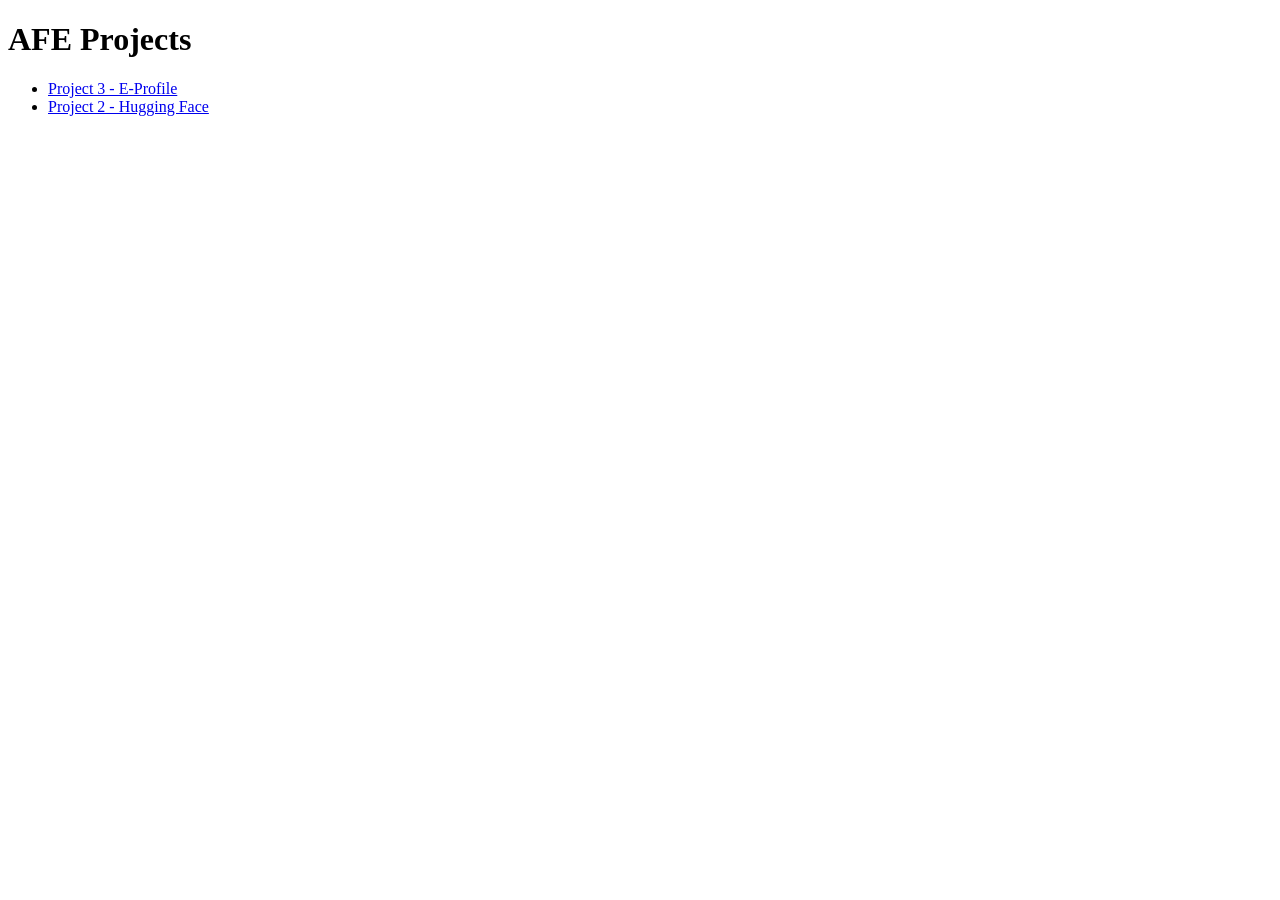
<file: index.html>
<!DOCTYPE html>
<html>
<head>
    <meta charset="UTF-8">
    <title>AFE Projects</title>
</head>
<body>
    <h1>AFE Projects</h1>

    <ul>
        <li><a href="Project3-EProfile/">Project 3 - E-Profile</a></li>
        <li><a href="Project2-HuggingFace/index.html">Project 2 - Hugging Face</a></li>
    </ul>
</body>
</html>
</file>
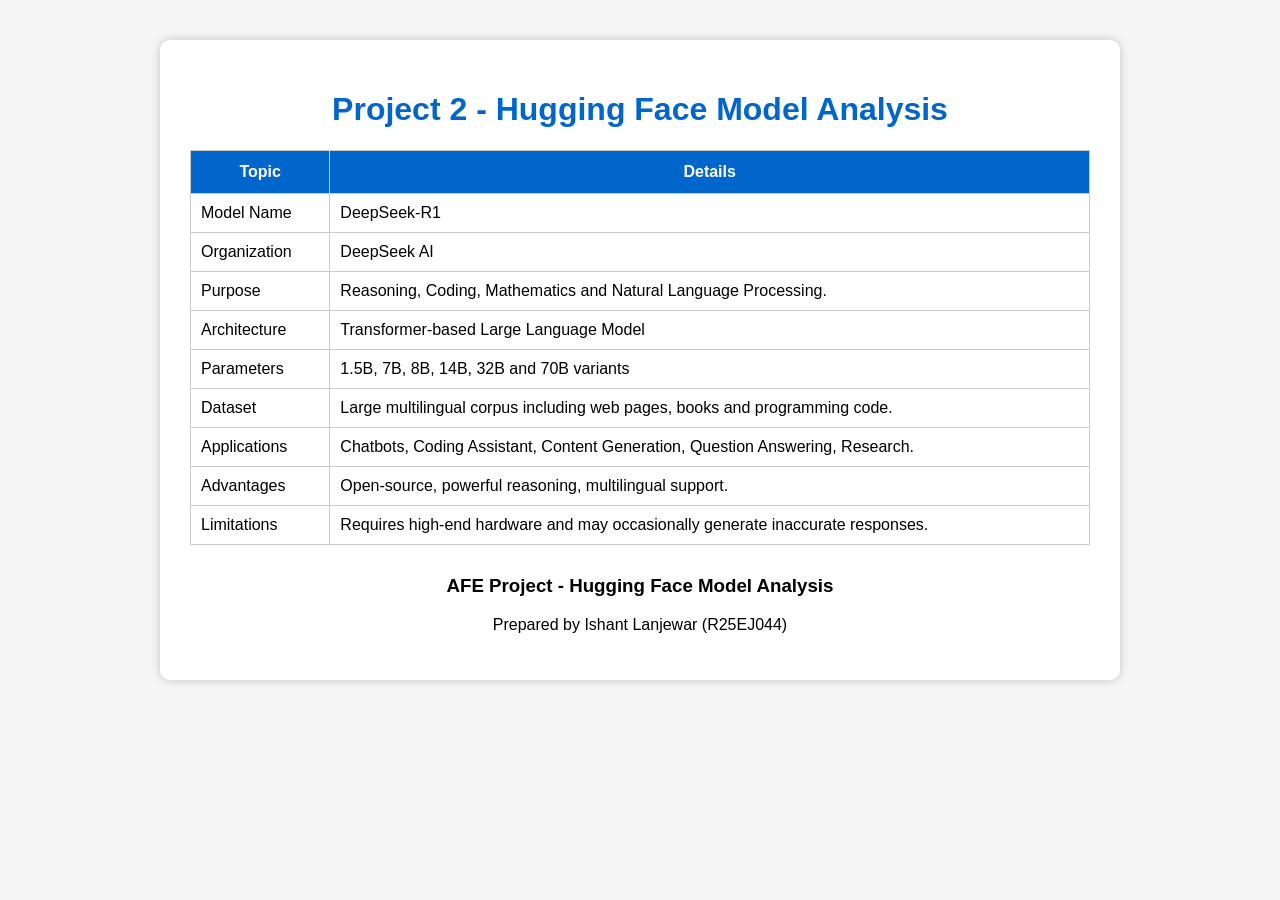
<file: Project2-HuggingFace/index.html>
<!DOCTYPE html>
<html>
<head>
<meta charset="UTF-8">
<title>Project 2 - Hugging Face Model</title>

<style>
body{
font-family:Arial;
background:#f5f5f5;
margin:40px;
}

.container{
background:white;
padding:30px;
border-radius:10px;
max-width:900px;
margin:auto;
box-shadow:0 0 10px rgba(0,0,0,.2);
}

h1{
color:#0066cc;
text-align:center;
}

table{
width:100%;
border-collapse:collapse;
margin-top:20px;
}

table,th,td{
border:1px solid #ccc;
}

th{
background:#0066cc;
color:white;
padding:12px;
}

td{
padding:10px;
}

footer{
text-align:center;
margin-top:30px;
}
</style>

</head>

<body>

<div class="container">

<h1>Project 2 - Hugging Face Model Analysis</h1>

<table>

<tr>
<th>Topic</th>
<th>Details</th>
</tr>

<tr>
<td>Model Name</td>
<td>DeepSeek-R1</td>
</tr>

<tr>
<td>Organization</td>
<td>DeepSeek AI</td>
</tr>

<tr>
<td>Purpose</td>
<td>Reasoning, Coding, Mathematics and Natural Language Processing.</td>
</tr>

<tr>
<td>Architecture</td>
<td>Transformer-based Large Language Model</td>
</tr>

<tr>
<td>Parameters</td>
<td>1.5B, 7B, 8B, 14B, 32B and 70B variants</td>
</tr>

<tr>
<td>Dataset</td>
<td>Large multilingual corpus including web pages, books and programming code.</td>
</tr>

<tr>
<td>Applications</td>
<td>Chatbots, Coding Assistant, Content Generation, Question Answering, Research.</td>
</tr>

<tr>
<td>Advantages</td>
<td>Open-source, powerful reasoning, multilingual support.</td>
</tr>

<tr>
<td>Limitations</td>
<td>Requires high-end hardware and may occasionally generate inaccurate responses.</td>
</tr>

</table>

<footer>

<h3>AFE Project - Hugging Face Model Analysis</h3>

<p>Prepared by Ishant Lanjewar (R25EJ044)</p>

</footer>

</div>

</body>
</html>
</file>
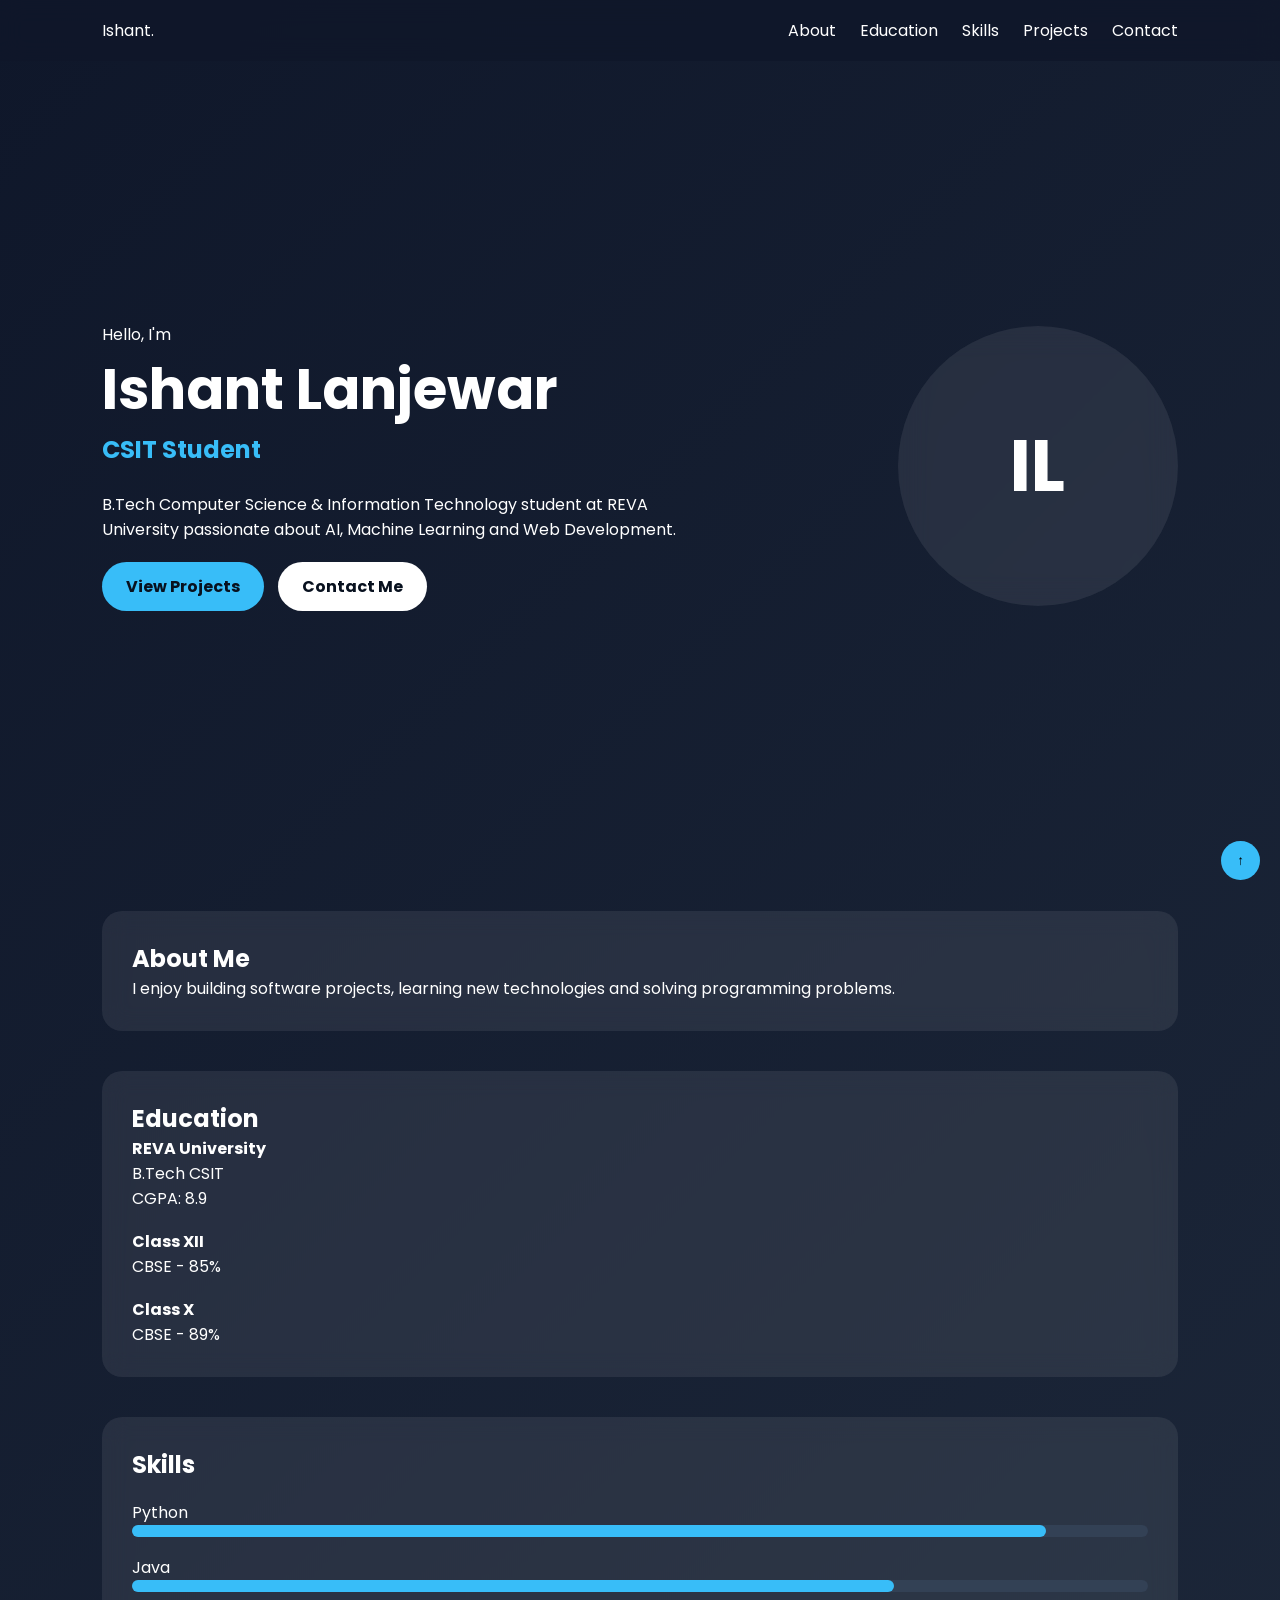
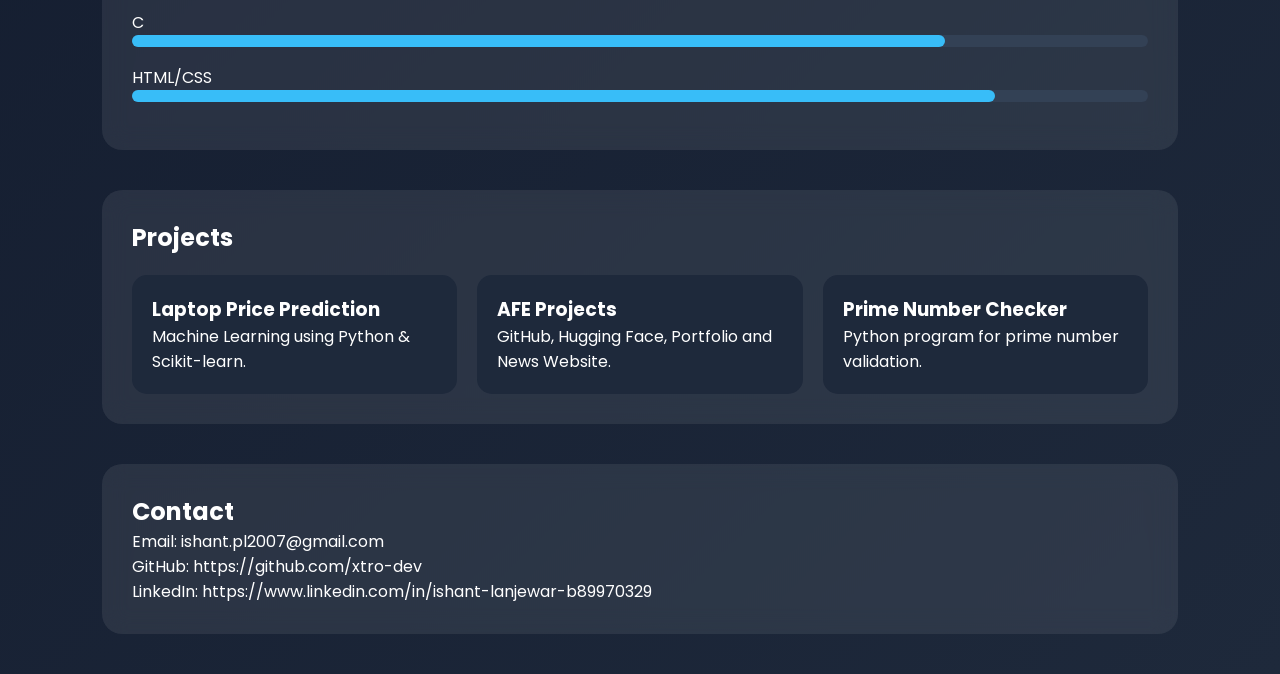
<file: Project3-EProfile/index.html>
<!DOCTYPE html>
<html lang="en">
<head>
<meta charset="UTF-8">
<meta name="viewport" content="width=device-width,initial-scale=1.0">
<title>Ishant Lanjewar | Portfolio</title>
<link rel="preconnect" href="https://fonts.googleapis.com">
<link rel="preconnect" href="https://fonts.gstatic.com" crossorigin>
<link href="https://fonts.googleapis.com/css2?family=Poppins:wght@300;400;600;700&display=swap" rel="stylesheet">
<link rel="stylesheet" href="style.css">
</head>
<body>
<nav class="nav">
<div class="logo">Ishant.</div>
<div class="links">
<a href="#about">About</a>
<a href="#education">Education</a>
<a href="#skills">Skills</a>
<a href="#projects">Projects</a>
<a href="#contact">Contact</a>
</div>
</nav>

<header class="hero">
<div class="hero-text">
<p>Hello, I'm</p>
<h1>Ishant Lanjewar</h1>
<h2 id="typing"></h2>
<p class="desc">B.Tech Computer Science & Information Technology student at REVA University passionate about AI, Machine Learning and Web Development.</p>
<a class="btn" href="#projects">View Projects</a>
<a class="btn secondary" href="#contact">Contact Me</a>
</div>
<div class="hero-card">
<div class="avatar">IL</div>
</div>
</header>

<section id="about" class="card">
<h2>About Me</h2>
<p>I enjoy building software projects, learning new technologies and solving programming problems.</p>
</section>

<section id="education" class="card">
<h2>Education</h2>
<div class="timeline">
<div><strong>REVA University</strong><br>B.Tech CSIT<br>CGPA: 8.9</div>
<div><strong>Class XII</strong><br>CBSE - 85%</div>
<div><strong>Class X</strong><br>CBSE - 89%</div>
</div>
</section>

<section id="skills" class="card">
<h2>Skills</h2>
<div class="skill"><span>Python</span><div class="bar"><div style="width:90%"></div></div></div>
<div class="skill"><span>Java</span><div class="bar"><div style="width:75%"></div></div></div>
<div class="skill"><span>C</span><div class="bar"><div style="width:80%"></div></div></div>
<div class="skill"><span>HTML/CSS</span><div class="bar"><div style="width:85%"></div></div></div>
</section>

<section id="projects">
<h2>Projects</h2>
<div class="grid">
<div class="project"><h3>Laptop Price Prediction</h3><p>Machine Learning using Python & Scikit-learn.</p></div>
<div class="project"><h3>AFE Projects</h3><p>GitHub, Hugging Face, Portfolio and News Website.</p></div>
<div class="project"><h3>Prime Number Checker</h3><p>Python program for prime number validation.</p></div>
</div>
</section>

<section id="contact" class="card">
<h2>Contact</h2>
<p>Email: ishant.pl2007@gmail.com</p>
<p>GitHub: https://github.com/xtro-dev</p>
<p>LinkedIn: https://www.linkedin.com/in/ishant-lanjewar-b89970329</p>
</section>

<button id="topBtn">↑</button>
<script src="script.js"></script>
</body>
</html>
</file>
<file: Project3-EProfile/style.css>
*{margin:0;padding:0;box-sizing:border-box}body{font-family:Poppins,sans-serif;background:linear-gradient(135deg,#0f172a,#1e293b);color:#fff;scroll-behavior:smooth}
.nav{position:sticky;top:0;display:flex;justify-content:space-between;padding:18px 8%;background:rgba(15,23,42,.8);backdrop-filter:blur(12px)}
.links a{color:#fff;margin-left:20px;text-decoration:none}
.hero{display:flex;justify-content:space-between;align-items:center;padding:80px 8%;min-height:90vh}
.hero-text h1{font-size:56px}.hero-text h2{color:#38bdf8;height:40px}.desc{max-width:600px;margin:20px 0}
.btn{display:inline-block;padding:12px 24px;background:#38bdf8;color:#08111f;text-decoration:none;border-radius:30px;margin-right:10px;font-weight:700;transition:.3s}
.btn:hover{transform:translateY(-4px)}
.secondary{background:#fff}
.hero-card{width:280px;height:280px;border-radius:50%;background:rgba(255,255,255,.08);display:flex;align-items:center;justify-content:center;backdrop-filter:blur(15px);animation:float 3s ease-in-out infinite}
.avatar{font-size:72px;font-weight:700}
.card,#projects{width:84%;margin:40px auto;padding:30px;background:rgba(255,255,255,.08);backdrop-filter:blur(12px);border-radius:20px}
.timeline{display:grid;gap:18px}
.skill{margin:18px 0}.bar{height:12px;background:#334155;border-radius:8px}.bar div{height:100%;background:#38bdf8;border-radius:8px;animation:grow 2s}
.grid{display:grid;grid-template-columns:repeat(auto-fit,minmax(250px,1fr));gap:20px;margin-top:20px}
.project{background:#1e293b;padding:20px;border-radius:15px;transition:.3s}.project:hover{transform:translateY(-8px)}
#topBtn{position:fixed;right:20px;bottom:20px;padding:12px 16px;border:none;border-radius:50%;background:#38bdf8;cursor:pointer}
@keyframes float{50%{transform:translateY(-12px)}}@keyframes grow{from{width:0}}@media(max-width:900px){.hero{flex-direction:column;text-align:center}.hero-card{margin-top:30px}}
</file>
